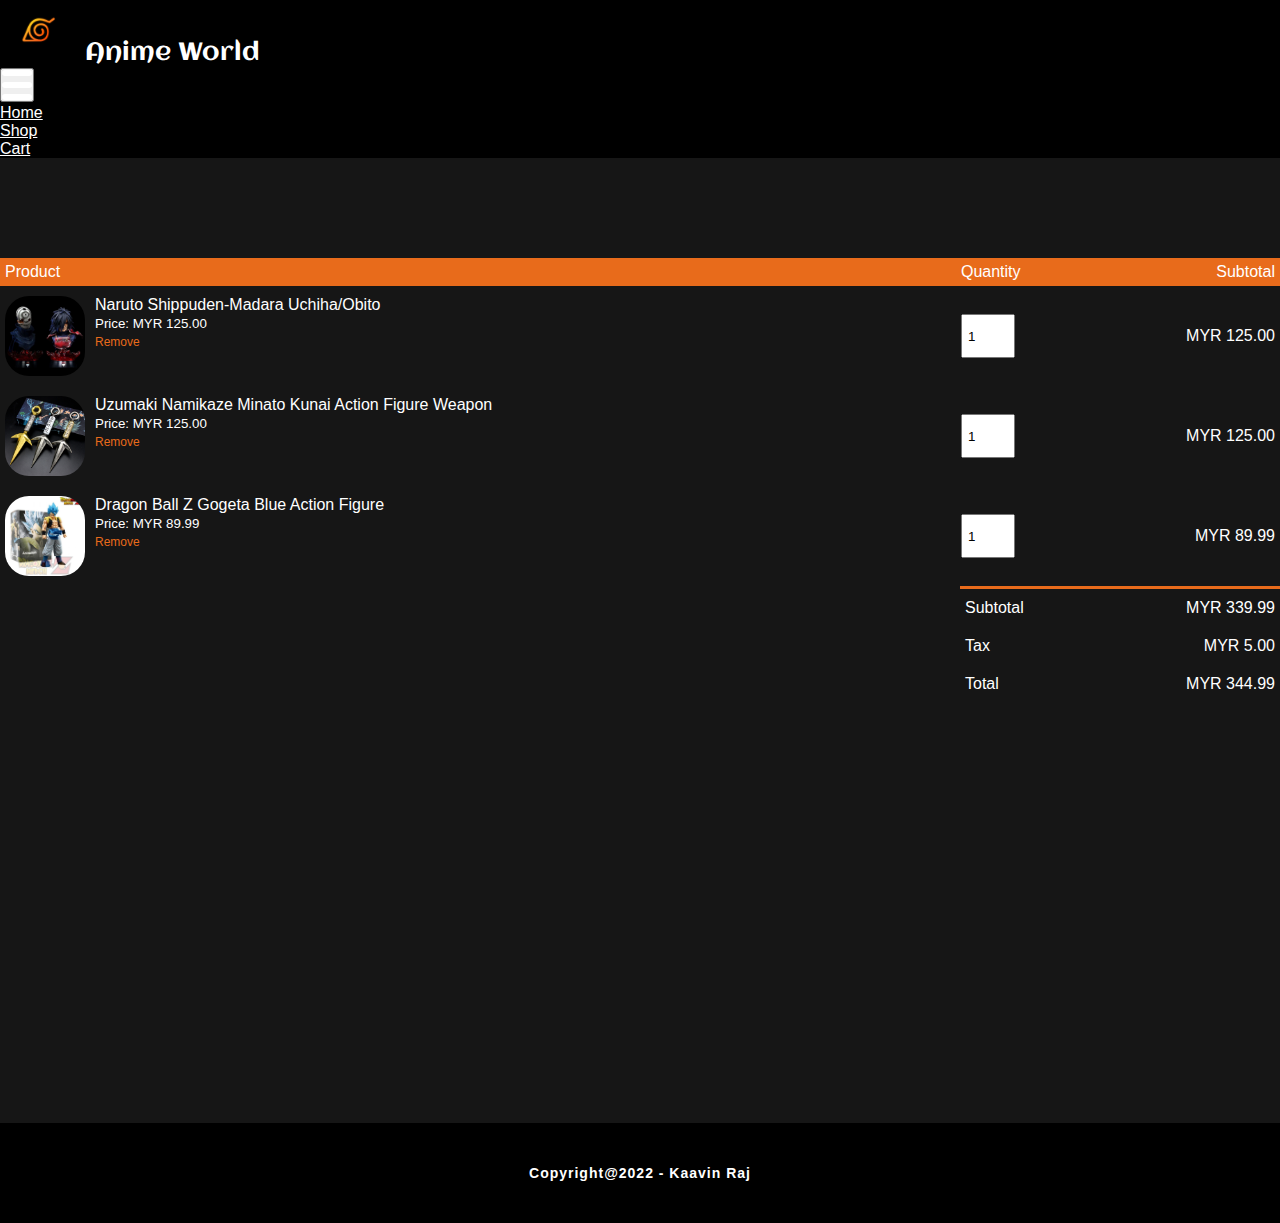
<file: pages/cart.html>
<!DOCTYPE html>
<html lang="en">

<head>
    <meta charset="UTF-8">
    <meta http-equiv="X-UA-Compatible" content="IE=edge">
    <meta name="viewport" content="width=device-width, initial-scale=1.0">
    <title>Anime World</title>
    <link href="https://fonts.googleapis.com/css2?family=Aclonica&display=swap" rel="stylesheet">
    <!-- Bootstrap CSS -->
    <link href="https://cdn.jsdelivr.net/npm/bootstrap@5.1.3/dist/css/bootstrap.min.css" rel="stylesheet"
        integrity="sha384-1BmE4kWBq78iYhFldvKuhfTAU6auU8tT94WrHftjDbrCEXSU1oBoqyl2QvZ6jIW3" crossorigin="anonymous">
    <link rel="stylesheet" type="text/css" href="../assets/css/index.css">
    <link rel="stylesheet" type="text/css" href="../assets/css/shop.css">
    <link rel="stylesheet" type="text/css" href="../assets/css/cart.css">
</head>

<body>
    <nav class="navbar navbar-expand-lg">
        <div class="container">
            <div class="logo">
                <img src="../assets/images/logo.png" alt="Logo">
                <a href="../index.html">Anime World</a>
            </div>
            <button class="navbar-toggler" type="button" data-bs-toggle="collapse" data-bs-target="#navbarNav"
                aria-controls="navbarNav" aria-expanded="false" aria-label="Toggle navigation">
                <div class="hamburger">
                    <div></div>
                    <div></div>
                    <div></div>
                </div>
            </button>
            <div class="collapse navbar-collapse" id="navbarNav">
                <ul class="navbar-nav">
                    <li class="nav-item">
                        <a class="nav-link" href="../index.html">Home</a>
                    </li>
                    <li class="nav-item">
                        <a class="nav-link" href="./shop.html">Shop</a>
                    </li>
                    <li class="nav-item">
                        <a class="nav-link" href="./cart.html">Cart</a>
                    </li>
                </ul>
            </div>
        </div>
    </nav>

    <div class="small container">

        <table>
            <tr>
                <th>Product</th>
                <th>Quantity</th>
                <th>Subtotal</th>
            </tr>
            <tr>
                <td>
                    <div class="cart-info">
                        <img src="../assets/images/Naruto images/naruto 1.jpg">
                        <div>
                            <p>Naruto Shippuden-Madara Uchiha/Obito</p>
                            <small>Price: MYR 125.00</small>
                            <br>
                            <a href="">Remove</a>
                        </div>
                    </div>
                </td>
                <td><input type="number" value="1"></td>
                <td>MYR 125.00</td>
            </tr>
            <tr>
                <td>
                    <div class="cart-info">
                        <img src="../assets/images/Naruto images/knife 2.jpg">
                        <div>
                            <p>Uzumaki Namikaze Minato Kunai Action Figure Weapon</p>
                            <small>Price: MYR 125.00</small>
                            <br>
                            <a href="">Remove</a>
                        </div>
                    </div>
                </td>
                <td><input type="number" value="1"></td>
                <td>MYR 125.00</td>
            </tr>
            <tr>
                <td>
                    <div class="cart-info">
                        <img src="../assets/images/Naruto images/Gogeta.jpg">
                        <div>
                            <p>Dragon Ball Z Gogeta Blue Action Figure</p>
                            <small>Price: MYR 89.99</small>
                            <br>
                            <a href="">Remove</a>
                        </div>
                    </div>
                </td>
                <td><input type="number" value="1"></td>
                <td>MYR 89.99</td>
            </tr>
        </table>

        <div class="total-price">
            <table>
                <tr>
                    <td>Subtotal</td>
                    <td>MYR 339.99</td>
                </tr>
                <tr>
                    <td>Tax</td>
                    <td>MYR 5.00</td>
                </tr>
                <tr>
                    <td>Total</td>
                    <td>MYR 344.99</td>
                </tr>
            </table>

        </div>
    </div>
    <footer>
        <div>
            <h5>Copyright@2022 - Kaavin Raj</h5>
        </div>
    </footer>
</body>
<!-- Option 1: Bootstrap Bundle with Popper -->
<script src="https://cdn.jsdelivr.net/npm/bootstrap@5.1.3/dist/js/bootstrap.bundle.min.js"
    integrity="sha384-ka7Sk0Gln4gmtz2MlQnikT1wXgYsOg+OMhuP+IlRH9sENBO0LRn5q+8nbTov4+1p"
    crossorigin="anonymous"></script>

</html>
</file>
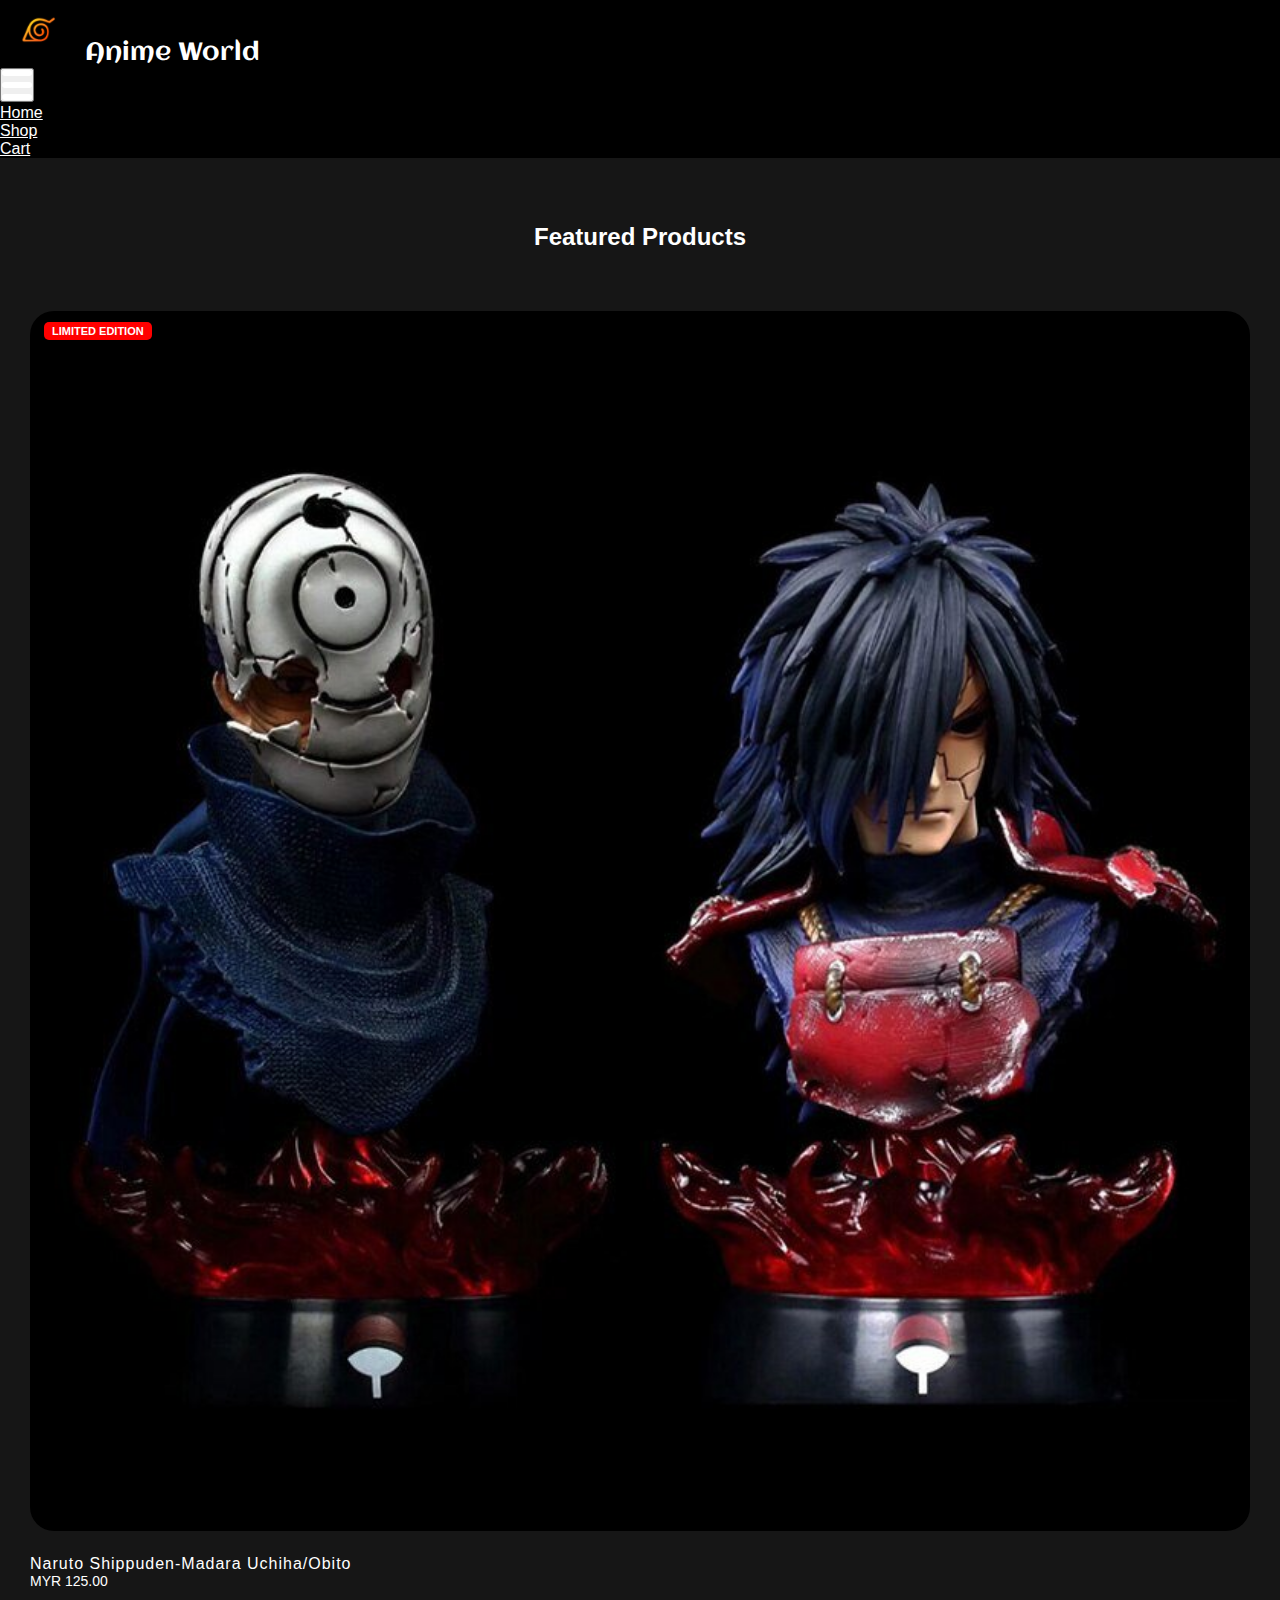
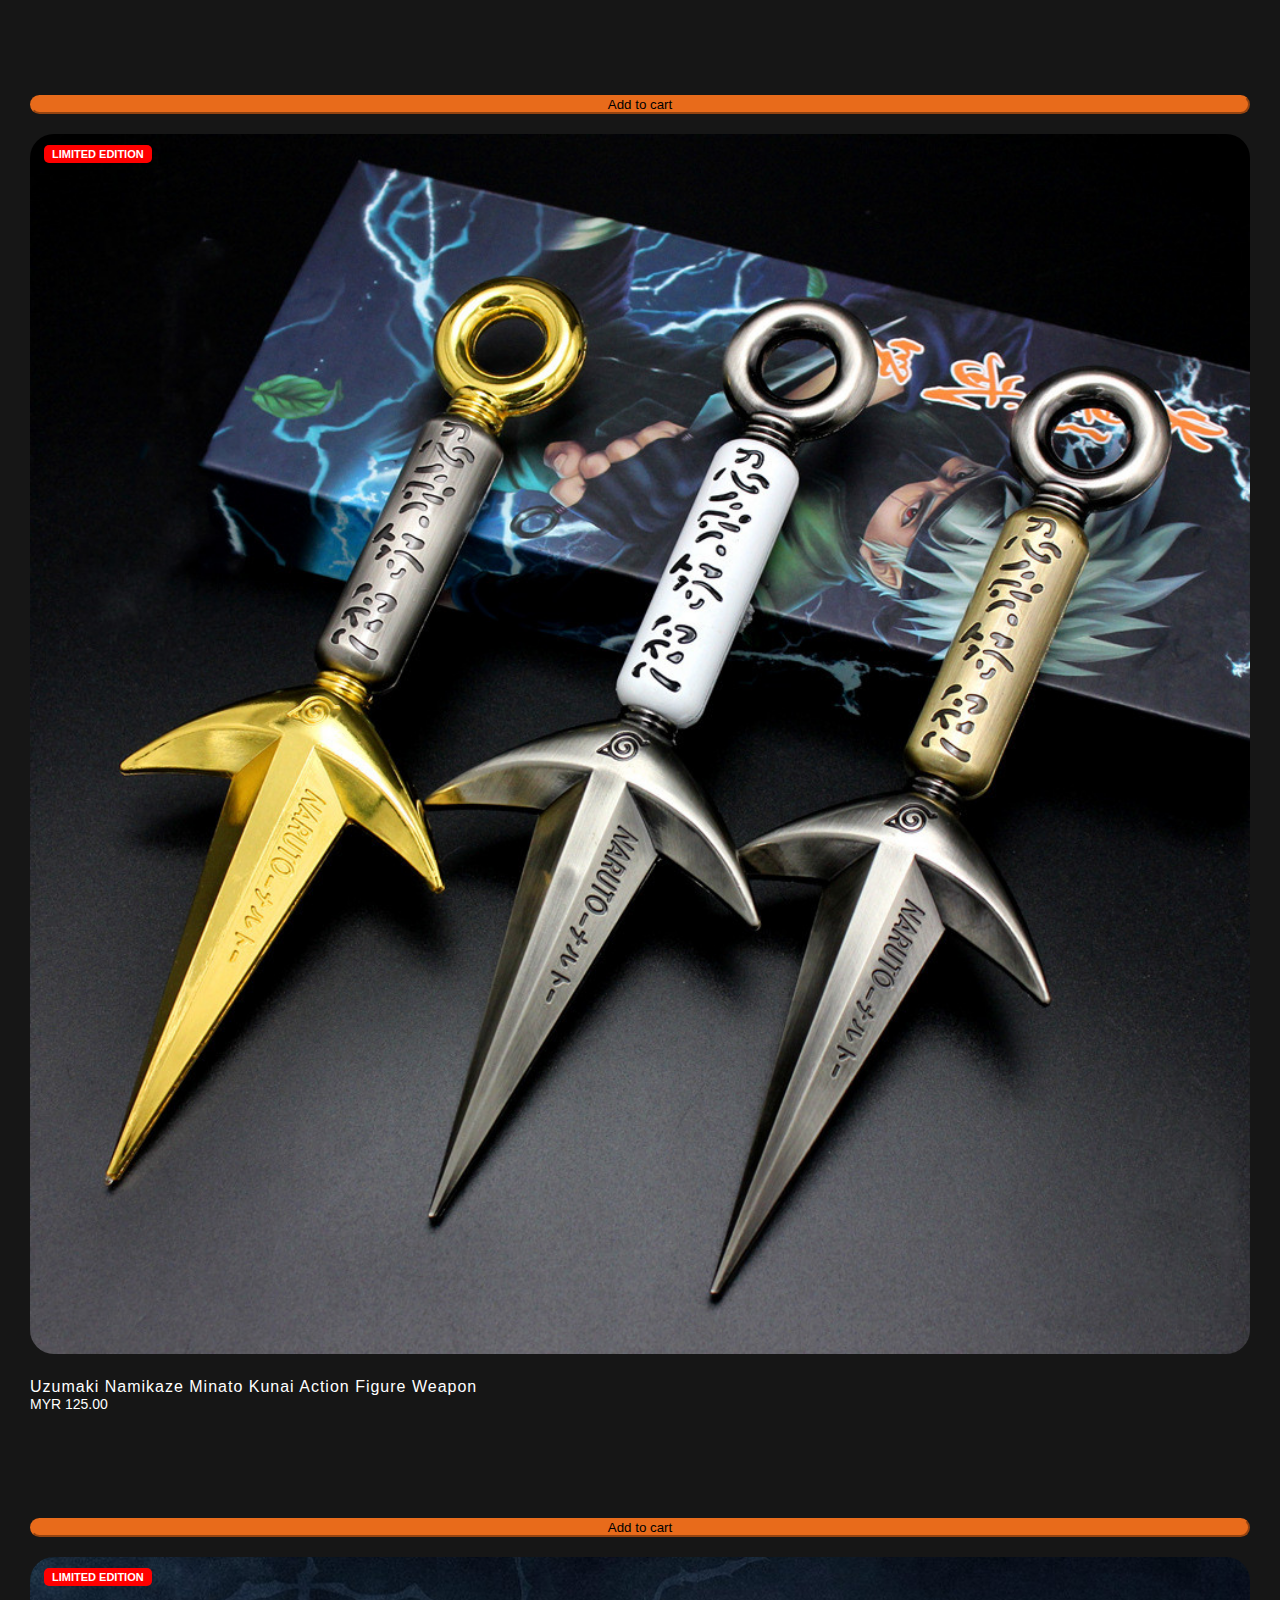
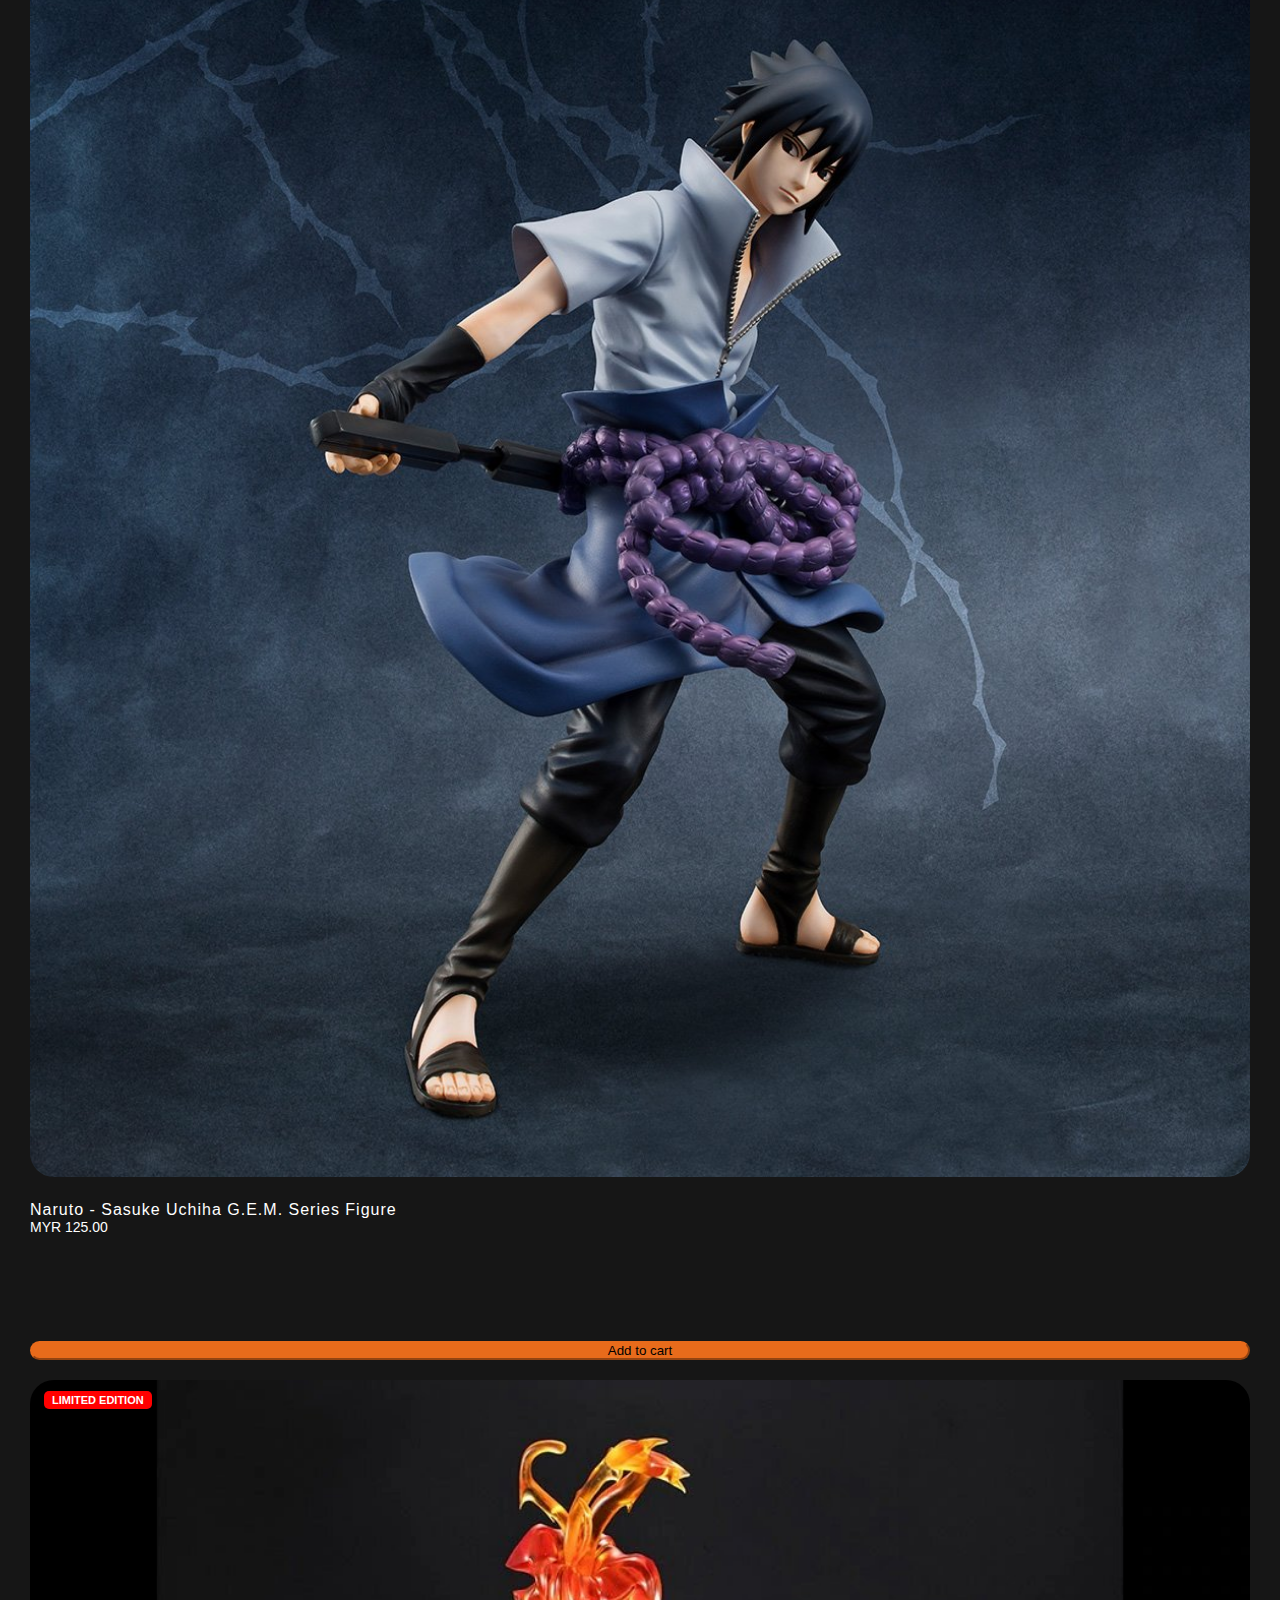
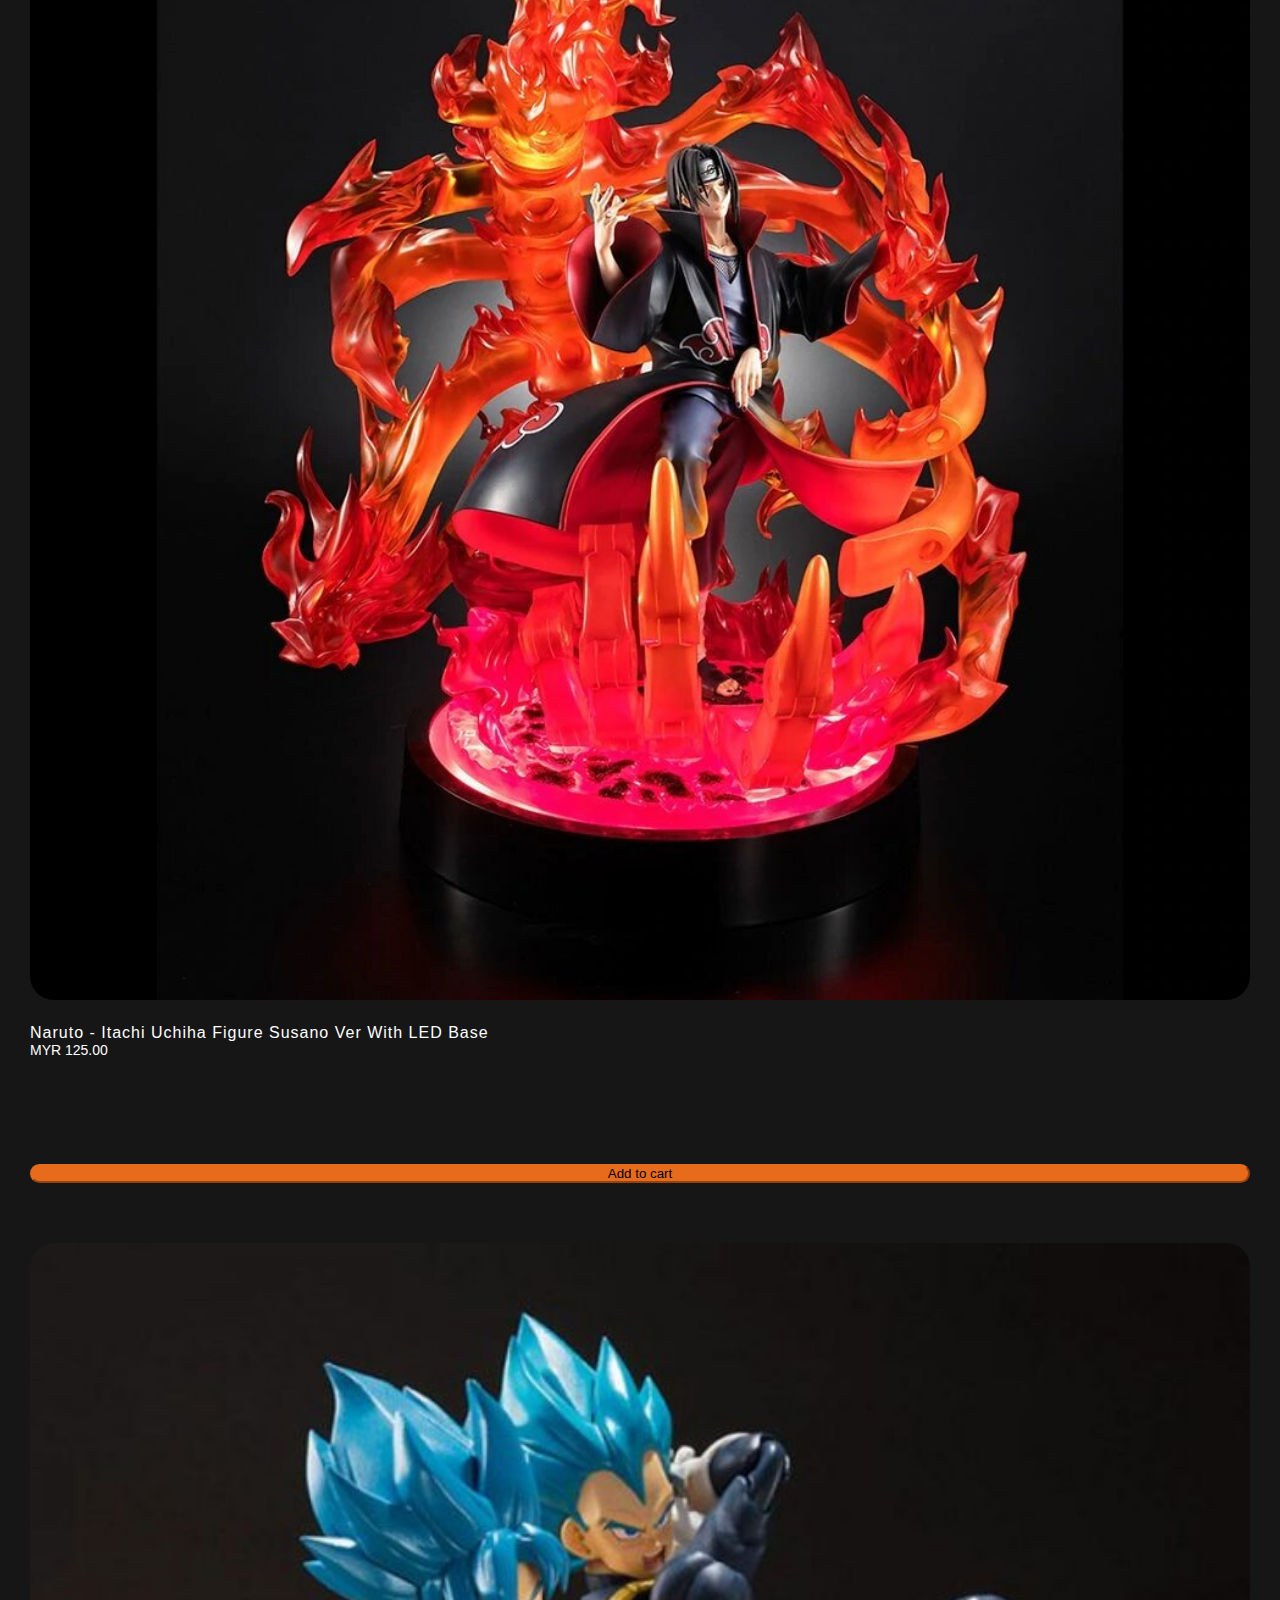
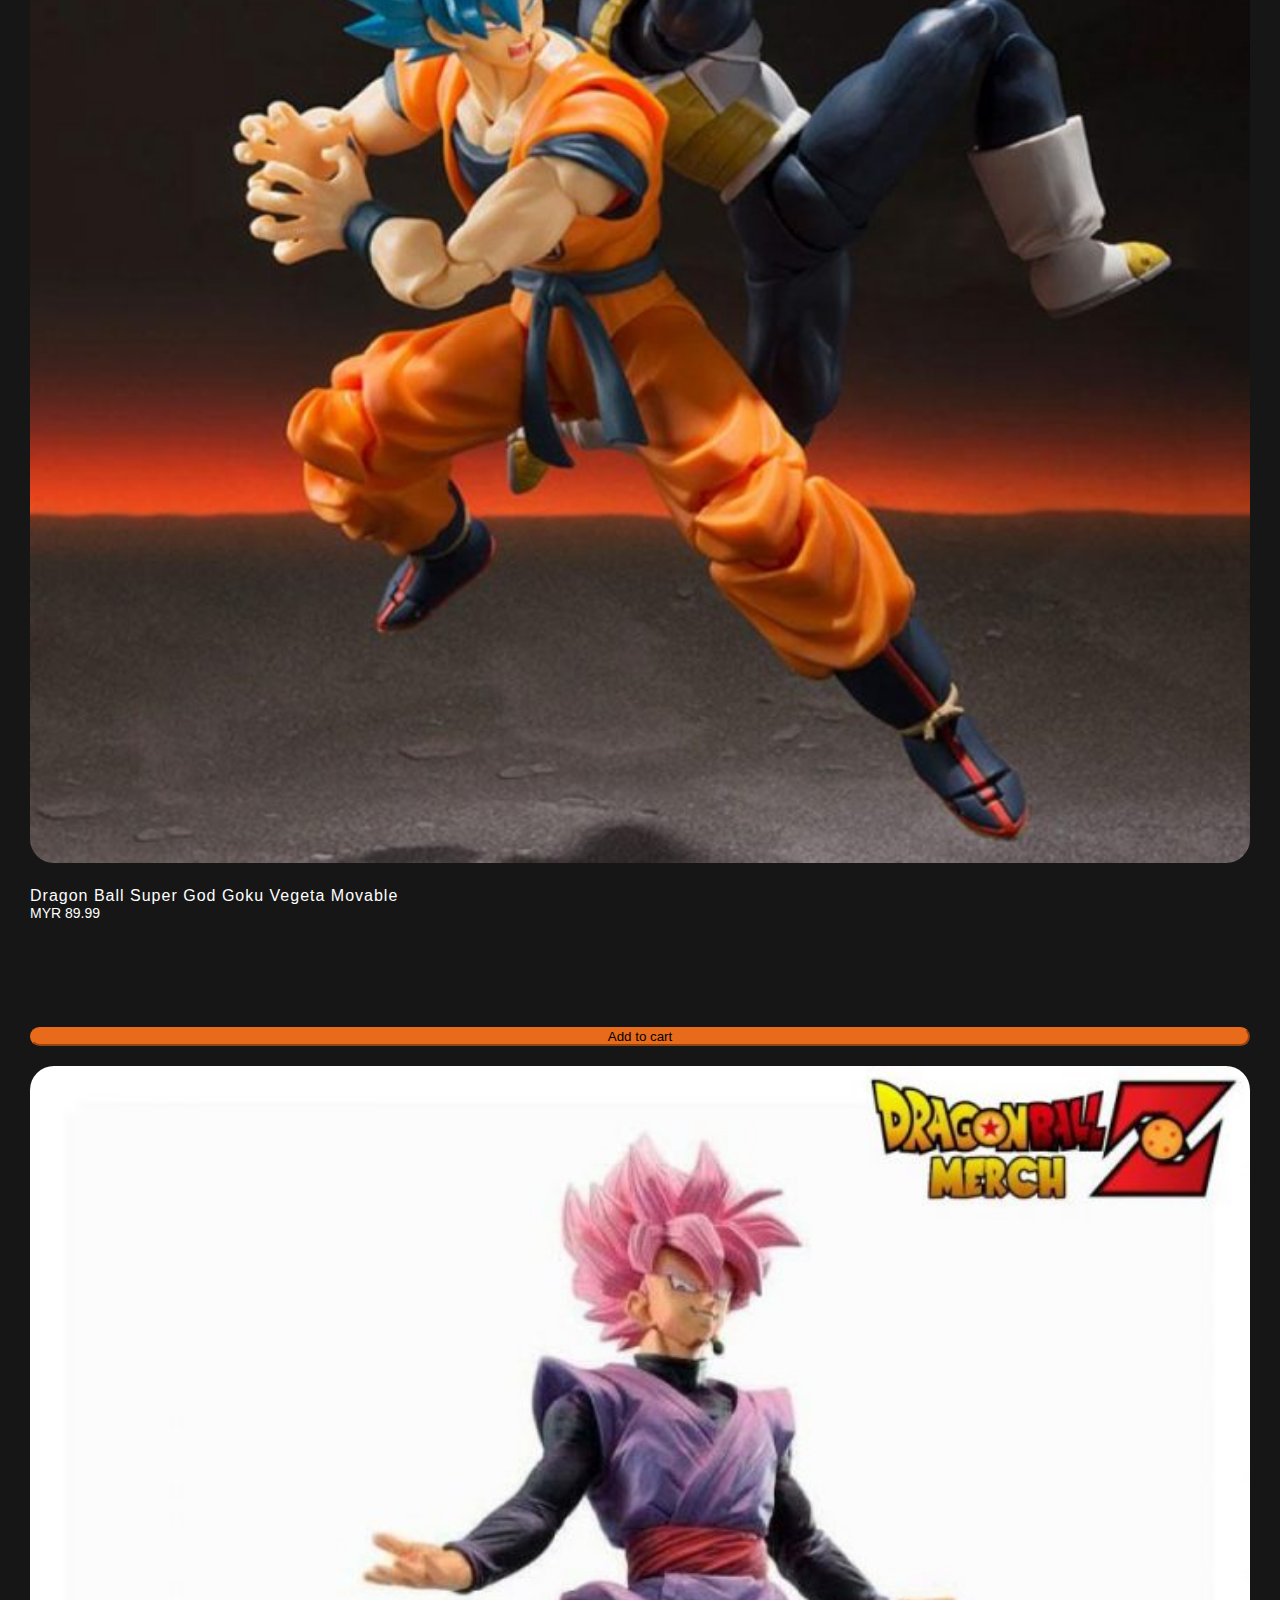
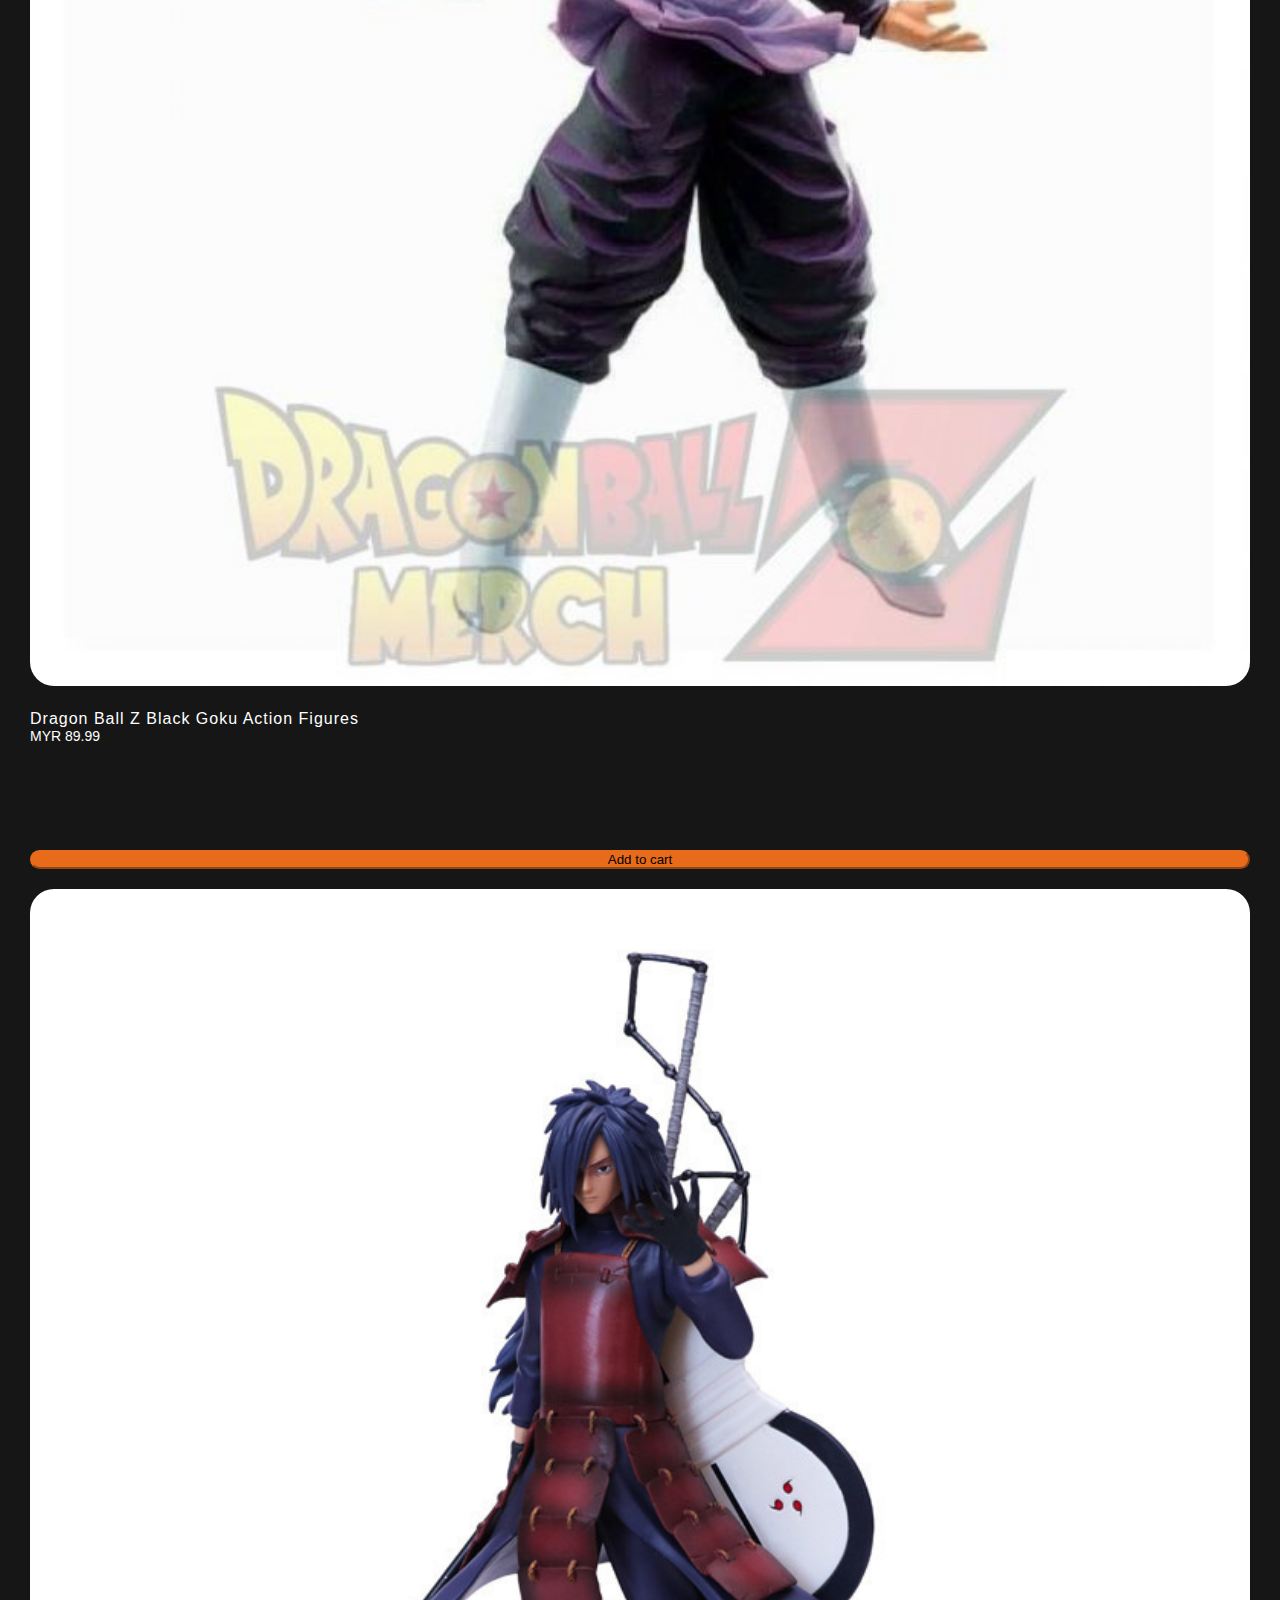
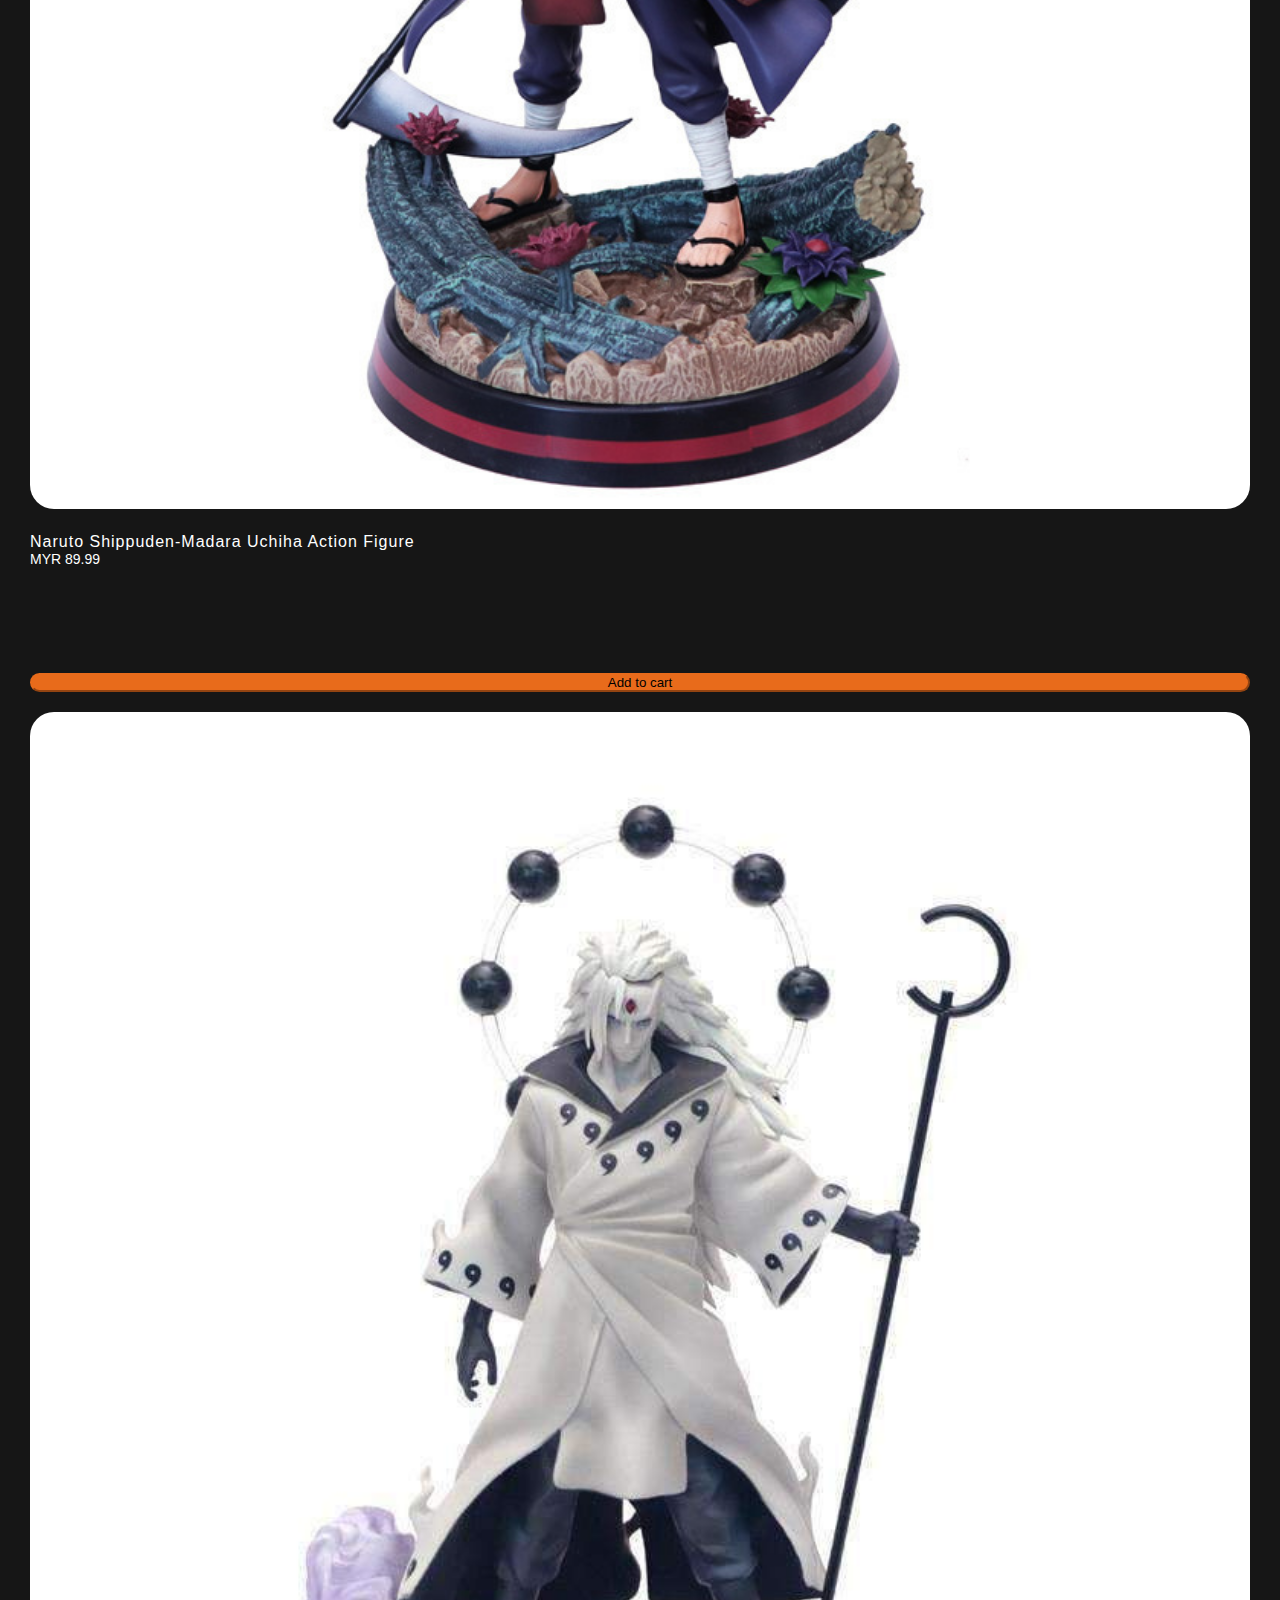
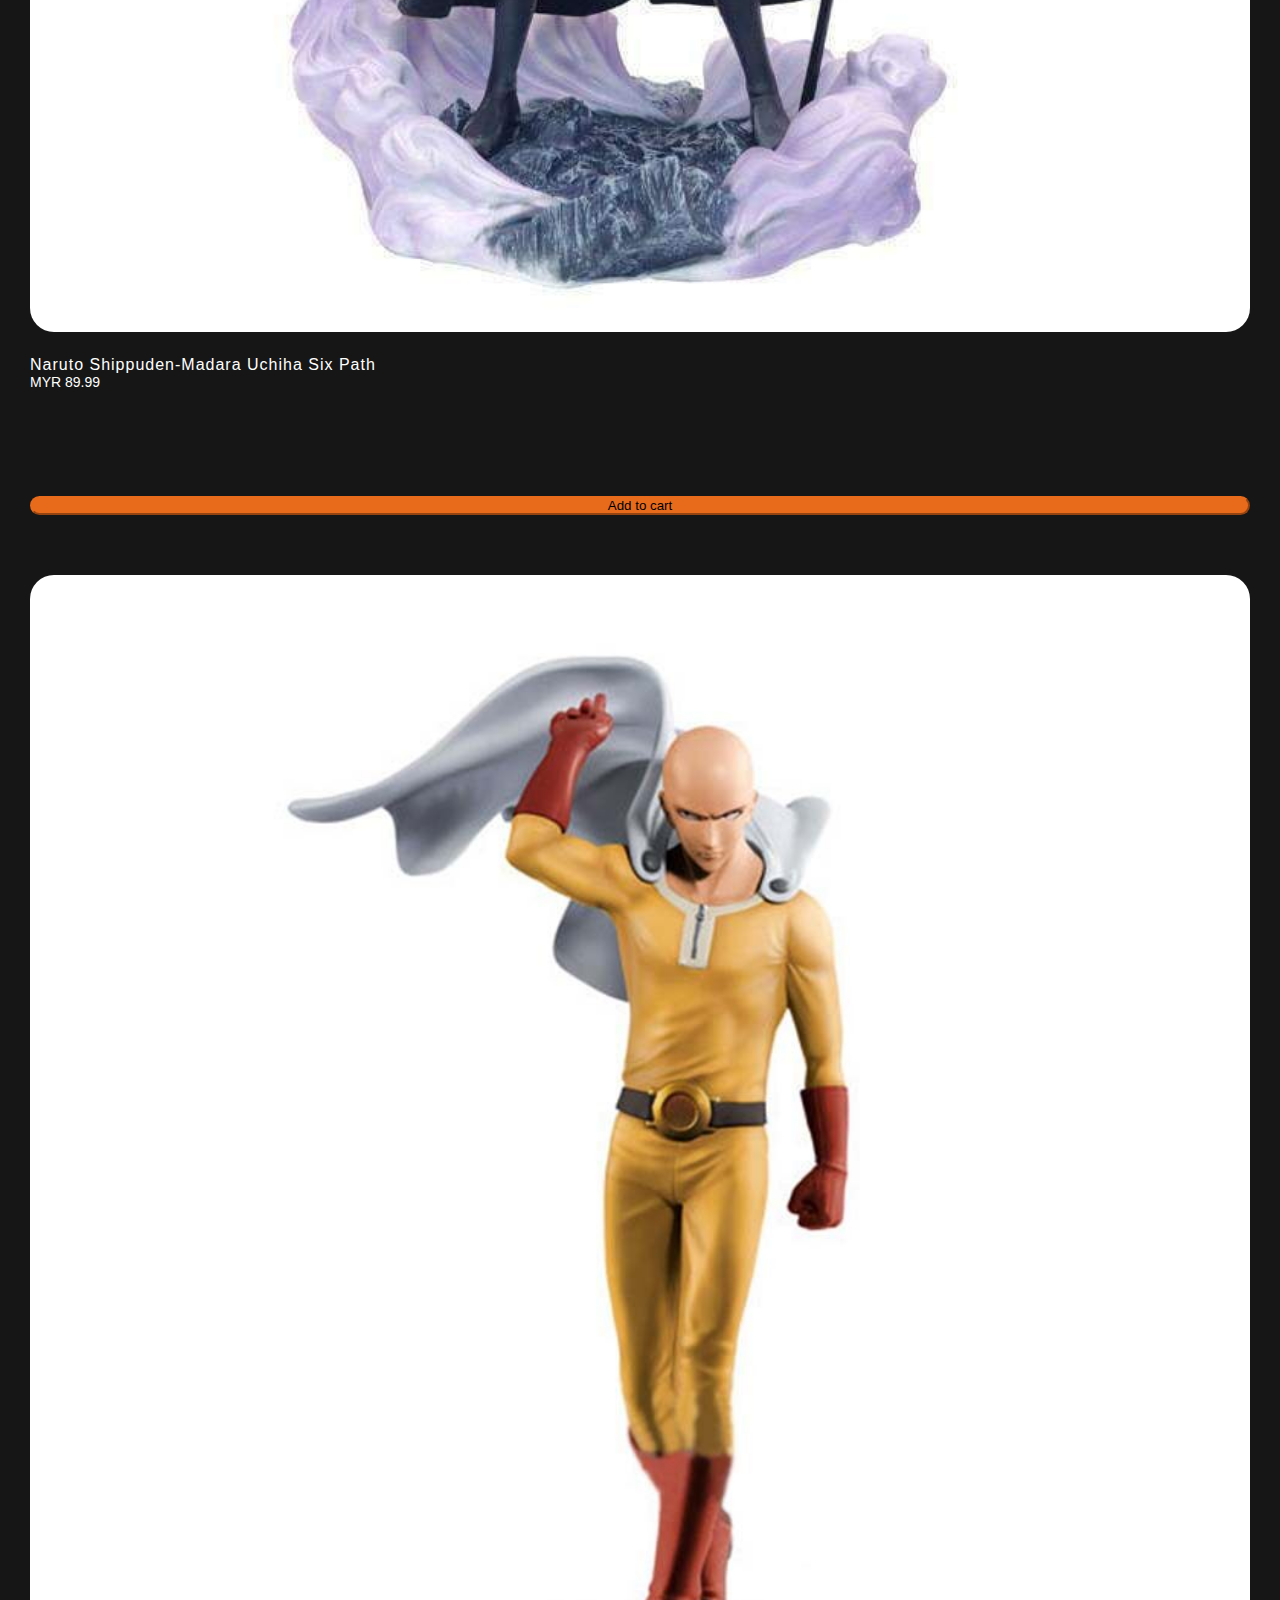
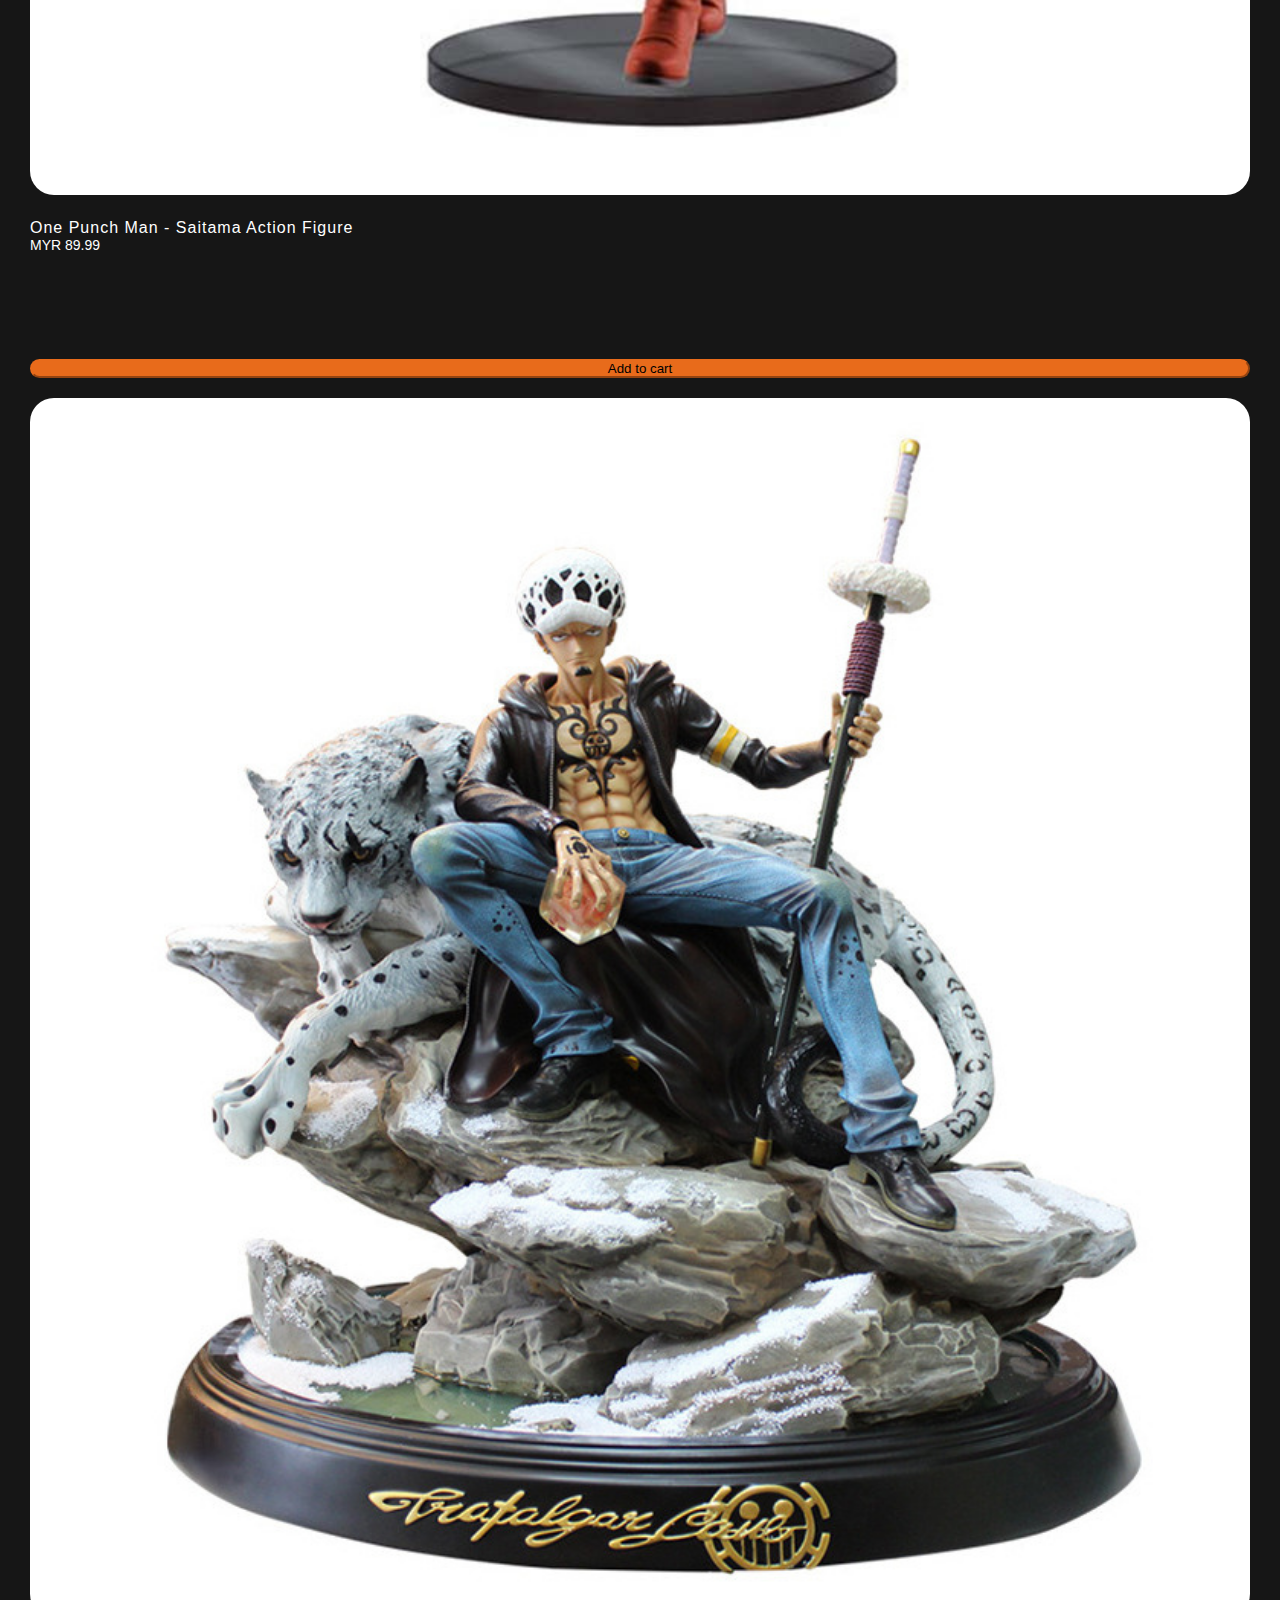
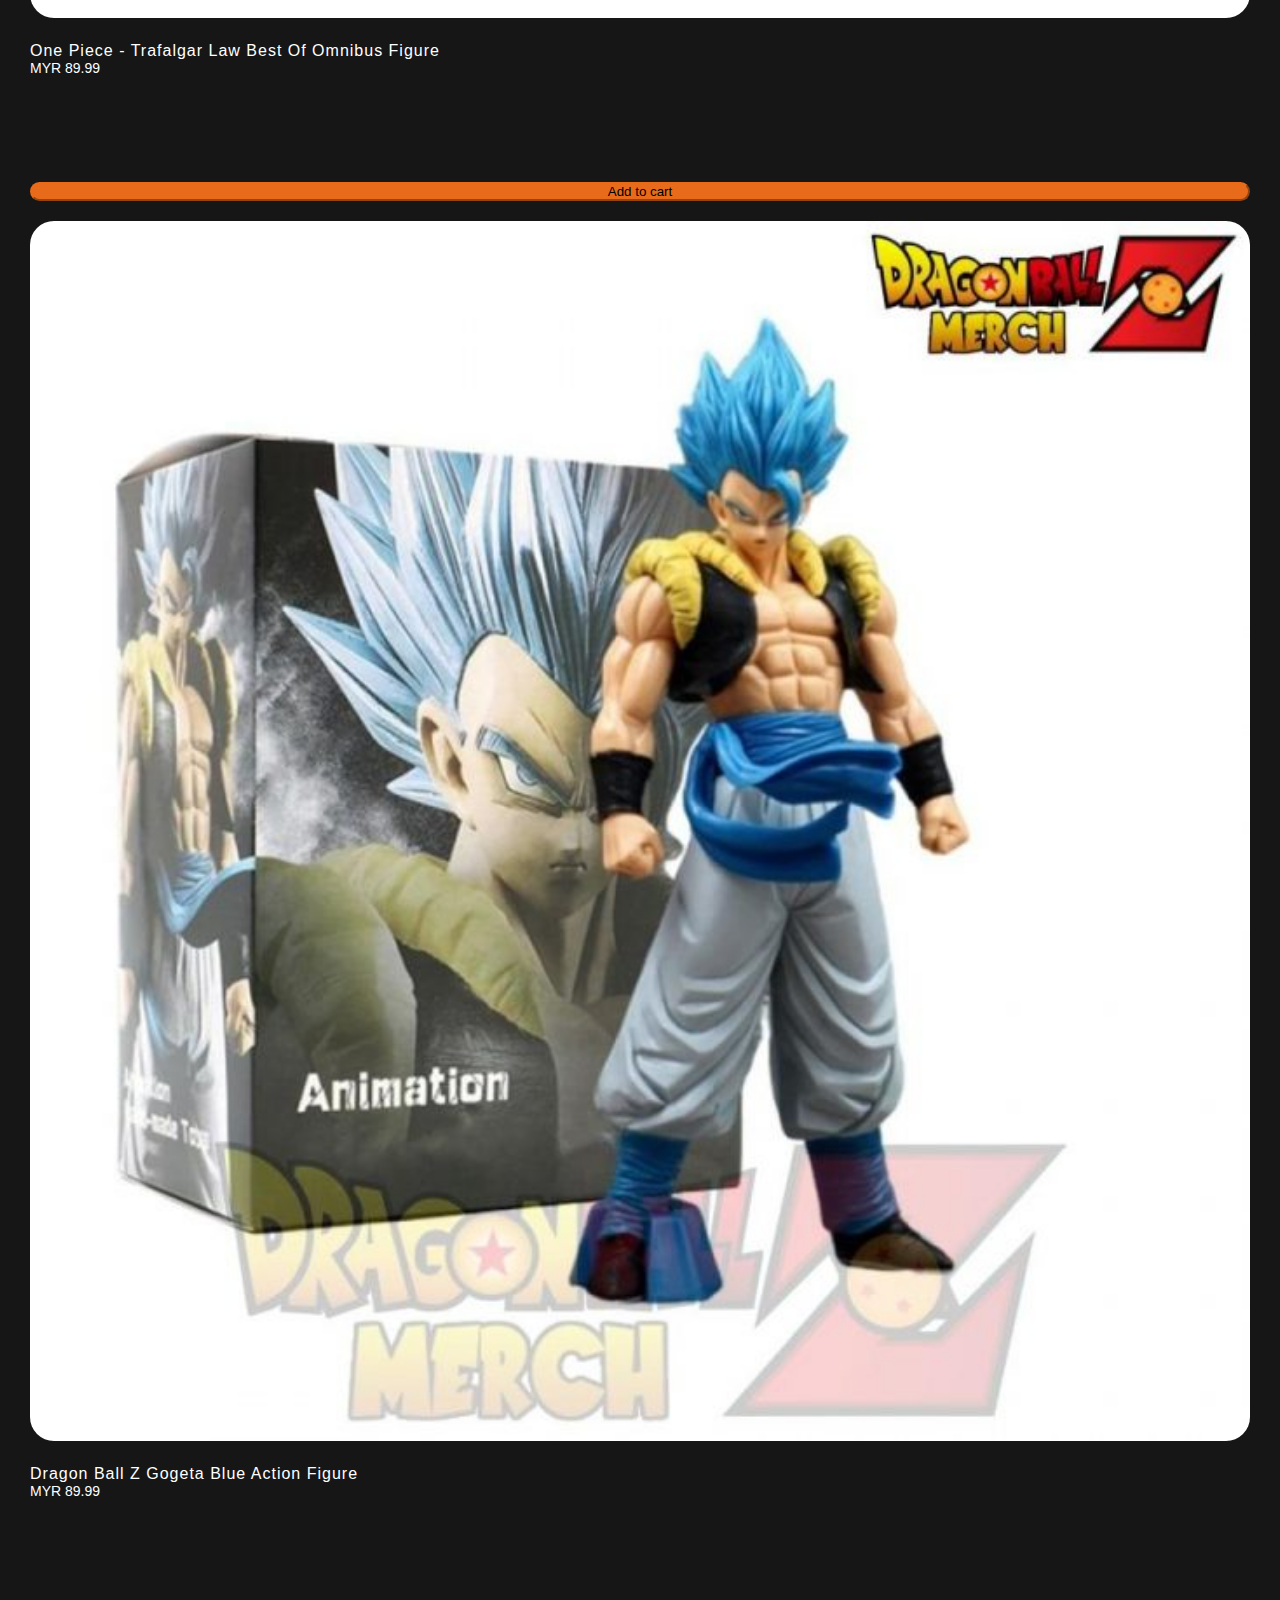
<file: pages/shop.html>
<!DOCTYPE html>
<html lang="en">

<head>
    <meta charset="UTF-8">
    <meta http-equiv="X-UA-Compatible" content="IE=edge">
    <meta name="viewport" content="width=device-width, initial-scale=1.0">
    <title>Anime World</title>
    <link href="https://fonts.googleapis.com/css2?family=Aclonica&display=swap" rel="stylesheet">
    <!-- Bootstrap CSS -->
    <link href="https://cdn.jsdelivr.net/npm/bootstrap@5.1.3/dist/css/bootstrap.min.css" rel="stylesheet"
        integrity="sha384-1BmE4kWBq78iYhFldvKuhfTAU6auU8tT94WrHftjDbrCEXSU1oBoqyl2QvZ6jIW3" crossorigin="anonymous">
    <link rel="stylesheet" type="text/css" href="../assets/css/index.css">
    <link rel="stylesheet" type="text/css" href="../assets/css/shop.css">
</head>

<body>
    <nav class="navbar navbar-expand-lg">
        <div class="container">
            <div class="logo">
                <img src="../assets/images/logo.png" alt="Logo">
                <a href="../index.html">Anime World</a>
            </div>
            <button class="navbar-toggler" type="button" data-bs-toggle="collapse" data-bs-target="#navbarNav"
                aria-controls="navbarNav" aria-expanded="false" aria-label="Toggle navigation">
                <div class="hamburger">
                    <div></div>
                    <div></div>
                    <div></div>
                </div>
            </button>
            <div class="collapse navbar-collapse" id="navbarNav">
                <ul class="navbar-nav">
                    <li class="nav-item">
                        <a class="nav-link" href="../index.html">Home</a>
                    </li>
                    <li class="nav-item">
                        <a class="nav-link" href="./shop.html">Shop</a>
                    </li>
                    <li class="nav-item">
                        <a class="nav-link" href="./cart.html">Cart</a>
                    </li>
                </ul>
            </div>
        </div>
    </nav>
    <div class="body">
        <section>
            <div class="container">
                <h2 class="page-title">Featured Products</h2>
                <div class="row block-items-row">
                    <div class="col-sm-12 col-md-6 col-lg-3 block-item">
                        <div class="block-item-image">
                            <div class="block-tag">LIMITED EDITION</div>
                            <img src="../assets/images/Naruto images/naruto 1.jpg">
                        </div>
                        <div class="block-item-info">
                            <h5>Naruto Shippuden-Madara Uchiha/Obito</h5>
                            <p>MYR 125.00</p>
                        </div>
                        <button type="button" class="btn btn-primary">Add to cart</button>
                    </div>
                    <div class="col-sm-12 col-md-6 col-lg-3 block-item">
                        <div class="block-item-image">
                            <div class="block-tag">LIMITED EDITION</div>
                            <img src="../assets/images/Naruto images/knife 2.jpg">
                        </div>
                        <div class="block-item-info">
                            <h5>Uzumaki Namikaze Minato Kunai Action Figure Weapon</h5>
                            <p>MYR 125.00</p>
                        </div>
                        <button type="button" class="btn btn-primary">Add to cart</button>
                    </div>
                    <div class="col-sm-12 col-md-6 col-lg-3 block-item">
                        <div class="block-item-image">
                            <div class="block-tag">LIMITED EDITION</div>
                            <img src="../assets/images/Naruto images/Sasuke.jpg">
                        </div>
                        <div class="block-item-info">
                            <h5>Naruto - Sasuke Uchiha G.E.M. Series Figure</h5>
                            <p>MYR 125.00</p>
                        </div>
                        <button type="button" class="btn btn-primary">Add to cart</button>
                    </div>
                    <div class="col-sm-12 col-md-6 col-lg-3 block-item">
                        <div class="block-item-image">
                            <div class="block-tag">LIMITED EDITION</div>
                            <img src="../assets/images/Naruto images/itachi.jpg">
                        </div>
                        <div class="block-item-info">
                            <h5>Naruto - Itachi Uchiha Figure Susano Ver With LED Base</h5>
                            <p>MYR 125.00</p>
                        </div>
                        <button type="button" class="btn btn-primary">Add to cart</button>
                    </div>
                </div>
                <div class="row block-items-row">
                    <div class="col-sm-12 col-md-6 col-lg-3 block-item">
                        <div class="block-item-image">
                            <img src="../assets/images/Naruto images/gokuvegeta.jpg">
                        </div>
                        <div class="block-item-info">
                            <h5>Dragon Ball Super God Goku Vegeta Movable</h5>
                            <p>MYR 89.99</p>
                        </div>
                        <button type="button" class="btn btn-primary">Add to cart</button>
                    </div>
                    <div class="col-sm-12 col-md-6 col-lg-3 block-item">
                        <div class="block-item-image">
                            <img src="../assets/images/Naruto images/goku black.jpg">
                        </div>
                        <div class="block-item-info">
                            <h5>Dragon Ball Z Black Goku Action Figures </h5>
                            <p>MYR 89.99</p>
                        </div>
                        <button type="button" class="btn btn-primary">Add to cart</button>
                    </div>
                    <div class="col-sm-12 col-md-6 col-lg-3 block-item">
                        <div class="block-item-image">
                            <img src="../assets/images/Naruto images/naruto 3.jpg">
                        </div>
                        <div class="block-item-info">
                            <h5>Naruto Shippuden-Madara Uchiha Action Figure</h5>
                            <p>MYR 89.99</p>
                        </div>
                        <button type="button" class="btn btn-primary">Add to cart</button>
                    </div>
                    <div class="col-sm-12 col-md-6 col-lg-3 block-item">
                        <div class="block-item-image">
                            <img src="../assets/images/Naruto images/naruto 6.jpg">
                        </div>
                        <div class="block-item-info">
                            <h5>Naruto Shippuden-Madara Uchiha Six Path</h5>
                            <p>MYR 89.99</p>
                        </div>
                        <button type="button" class="btn btn-primary">Add to cart</button>
                    </div>
                </div>
                <div class="row block-items-row">
                    <div class="col-sm-12 col-md-6 col-lg-3 block-item">
                        <div class="block-item-image">
                            <img src="../assets/images/Naruto images/one punch 1.jpg">
                        </div>
                        <div class="block-item-info">
                            <h5>One Punch Man - Saitama Action Figure</h5>
                            <p>MYR 89.99</p>
                        </div>
                        <button type="button" class="btn btn-primary">Add to cart</button>
                    </div>
                    <div class="col-sm-12 col-md-6 col-lg-3 block-item">
                        <div class="block-item-image">
                            <img src="../assets/images/Naruto images/anime 1.jpg">
                        </div>
                        <div class="block-item-info">
                            <h5>One Piece - Trafalgar Law Best Of Omnibus Figure</h5>
                            <p>MYR 89.99</p>
                        </div>
                        <button type="button" class="btn btn-primary">Add to cart</button>
                    </div>
                    <div class="col-sm-12 col-md-6 col-lg-3 block-item">
                        <div class="block-item-image">
                            <img src="../assets/images/Naruto images/Gogeta.jpg">
                        </div>
                        <div class="block-item-info">
                            <h5>Dragon Ball Z Gogeta Blue Action Figure</h5>
                            <p>MYR 89.99</p>
                        </div>
                        <button type="button" class="btn btn-primary">Add to cart</button>
                    </div>
                    <div class="col-sm-12 col-md-6 col-lg-3 block-item">
                        <div class="block-item-image">
                            <img src="../assets/images/Naruto images/sakura.jpg">
                        </div>
                        <div class="block-item-info">
                            <h5>Naruto - Sakura Haruno Figure GALS DX Ver 3</h5>
                            <p>MYR 89.99</p>
                        </div>
                        <button type="button" class="btn btn-primary">Add to cart</button>
                    </div>
                </div>
            </div>
        </section>
    </div>
    <footer>
        <div>
            <h5>Copyright@2022 - Kaavin Raj</h5>
        </div>
    </footer>
</body>
<!-- Option 1: Bootstrap Bundle with Popper -->
<script src="https://cdn.jsdelivr.net/npm/bootstrap@5.1.3/dist/js/bootstrap.bundle.min.js"
    integrity="sha384-ka7Sk0Gln4gmtz2MlQnikT1wXgYsOg+OMhuP+IlRH9sENBO0LRn5q+8nbTov4+1p"
    crossorigin="anonymous"></script>

</html>
</file>
<file: assets/css/index.css>
* {
    margin: 0;
    padding: 0;
}

body {
    font-family: 'Roboto', sans-serif;
    background-color: rgb( 0, 0, 0);
    position: relative;
    overflow: auto;
}

nav {
    background: rgba(0, 0, 0, 1);
}

.navbar-expand-lg .navbar-collapse {
    justify-content: flex-end;
}

.nav-link {
    color: white;
}

.nav-link:focus,
.nav-link:hover {
    color: #e86b1b;
}

footer {
    width: 100%;
    height: 100px;
    background: black;
    display: flex;
    align-items: center;
    justify-content: center;
}

footer h5 {
    font-size: 14px;
    color: white;
    letter-spacing: 1px;
}

.logo {
    font-family: 'Aclonica', sans-serif;
    font-size: 25px;
}

.logo a {
    color: #fff;
    text-decoration: none;
}

.logo img {
    width: 78px;
    border-radius: 24px;
    height: 60px;
}

.nav_bar {
    font-family: 'Roboto', sans-serif;
    font-size: 18px;
    float: right;
    list-style: none;
    padding-top: 15px;
}

.nav_bar li {
    display: inline-block;
}

.nav_bar li a {
    padding: 15px;
}

.carousel-inner {
    width: 100%;
    height: 75vh;
}

#videoBG {
    width: 100vw;
    height: 100%;
    object-fit: cover;
    top: 0;
    left: 0;
    opacity: 0.5;
}

.carousel-caption {
    text-align: left;
    width: 100%;
    top: 25%;
    height: fit-content;
    border-radius: 24px;
    padding: 40px;
}

.carousel-caption h5 {
    font-size: 60px;
    font-weight: 700;
    text-transform: uppercase;
    letter-spacing: 5px;
}

section#section-1 {
    position: relative;
}

section#section-2 {
    background-color: black;
}

.overlay {
    width: 100%;
    height: 200px;
    position: absolute;
    bottom: 0px;
    background: -webkit-gradient(linear, left top, left bottom, color-stop(60%, rgba(0, 0, 0, 0)), color-stop(80%, rgba(0, 0, 0, 0.7)), color-stop(100%, black));
}

.block-articles {
    width: 1200px;
    max-width: 100%;
    margin: 0px auto;
    position: relative;
    min-height: 308px;
    /* margin-bottom: -150px; */
    z-index: 100;
}

.block-inner-articles {
    width: 100%;
    display: flex;
    flex-direction: row;
    justify-content: space-between;
    padding-top: 20px;
}

.block-inner-articles>a {
    width: 100%;
}

.col-article {
    width: 100%;
    height: 245px;
    justify-items: center;
    position: relative;
    flex-wrap: wrap;
    border-radius: 24px;
    padding: 10px;
}

.col-article-img {
    width: 100%;
    height: 100%;
    overflow: hidden;
    background-color: #333;
    position: relative;
    background-size: cover;
    background-position: top;
    border-bottom: 2px solid #555;
    background-repeat: no-repeat;
    display: flex;
    border-radius: 24px;
}

.image__overlay-1 {
    position: absolute;
    top: 0;
    left: 0;
    width: 100%;
    height: 100%;
    background: rgba(0, 0, 0, 0.6);
    color: white;
    font-family: 'Quicksand', sans-serif;
    display: flex;
    flex-direction: column;
    align-items: center;
    justify-content: flex-end;
    opacity: 0;
    transition: opacity 0.5s;
    padding: 35px;
}

.image__overlay-1>* {
    transform: translateY(20px);
    transition: transform 0.5s;
}

.image__overlay-1:hover {
    opacity: 1;
}

.image__overlay-1:hover>* {
    transform: translateY(0);
}

.image__title-1 {
    font-size: 21px;
    font-weight: bold;
    line-height: 26px;
}

.image__description-1 {
    font-size: 1.25em;
    margin-top: 0.25em;
}

.image__overlay-2 {
    position: absolute;
    top: 0;
    left: 0;
    width: 100%;
    height: 100%;
    background: rgba(0, 0, 0, 0.6);
    color: white;
    font-family: 'Quicksand', sans-serif;
    display: flex;
    flex-direction: column;
    align-items: center;
    justify-content: center;
    opacity: 0;
    transition: opacity 0.5s;
}

.image__overlay-2>* {
    transform: translateY(20px);
    transition: transform 0.5s;
}

.image__overlay-2:hover {
    opacity: 1;
}

.image__overlay-2:hover>* {
    transform: translateY(0);
}

.image__title-2 {
    font-size: 2em;
    font-weight: bold;
}

.image__description-2 {
    font-size: 1.25em;
    margin-top: 0.25em;
}

.image__overlay-3 {
    position: absolute;
    top: 0;
    left: 0;
    width: 100%;
    height: 100%;
    background: rgba(0, 0, 0, 0.6);
    color: white;
    font-family: 'Quicksand', sans-serif;
    display: flex;
    flex-direction: column;
    align-items: center;
    justify-content: center;
    opacity: 0;
    transition: opacity 0.5s;
}

.image__overlay-3>* {
    transform: translateY(20px);
    transition: transform 0.5s;
}

.image__overlay-3:hover {
    opacity: 1;
}

.image__overlay-3:hover>* {
    transform: translateY(0);
}

.image__title-3 {
    font-size: 2em;
    font-weight: bold;
}

.image__description-3 {
    font-size: 1.25em;
    margin-top: 0.25em;
}

#section-3 {
    width: 100%;
    height: 75vh;
    overflow: hidden;
    background-color: black;
    position: relative;
    background-image: url(../images/background/wallpaper-4.jpg);
    background-size: 100% 139%;
    background-position: center;
    background-repeat: no-repeat;
}

#section-3 .container {
    position: relative;
    z-index: 9999;
    height: 100%;
    display: flex;
    align-items: center;
}

#section-3 h1 {
    font-size: 55px;
    font-weight: 700;
    color: #fff;
    letter-spacing: 1px;
}

#section-4 {
    width: 100%;
    height: 75vh;
    overflow: hidden;
    background-color: black;
    position: relative;
    background-image: url('../images/background/wallpaper\ 3.jpg');
    background-size: cover;
    background-position: top;
    background-repeat: no-repeat;
}

#section-4 .container {
    position: relative;
    z-index: 9999;
    height: 100%;
    text-align: center;
    padding-top: 100px;
}

.block-featured-product {
    text-align: center;
}

.block-featured-product img {
    width: 90%;
    border-radius: 24px;
}

#section-4 h3 {
    font-size: 55px;
    font-weight: 700;
    color: #fff;
    letter-spacing: 1px;
    margin-bottom: 60px;
}

#section-5 {
    width: 100%;
    height: 75vh;
    overflow: hidden;
    background-color: black;
    position: relative;
    background-image: url('../images/background/wallpaper\ 6.jpg');
    background-size: cover;
    background-position: center;
    background-repeat: no-repeat;
}

.hamburger {
    width: 30px;
    height: 30px;
}

.hamburger div {
    width: 100%;
    height: 6px;
    border-radius: 24px;
    background-color: white;
    margin-bottom: 6px;
}

.inner-overlay {
    position: absolute;
    width: 100%;
    height: 100%;
    background-color: rgba(0, 0, 0, 0.5);
}

.block-image-list {
    display: flex;
}

.block-animated-images {
    display: flex;
    justify-content: center;
    align-items: center;
}

.block-animated-images img {
    object-fit: cover;
    border-radius: 24px;
    box-shadow: 5px 10px 18px #e86b1b;
    transition: transform .2s;
    cursor: pointer;
}

.block-animated-images img:hover {
    transform: scale(1.1);
}

#section-5 .container {
    position: relative;
    z-index: 9999;
    height: 100%;
    display: flex;
    align-items: center;
    justify-content: center;
}

#animate-5 {
    position: relative;
    z-index: 999;
}

#animate-5 img {
    width: 280px;
    height: 350px;
}

#animate-4,
#animate-6 {
    position: relative;
    z-index: 998;
}

#animate-4 img,
#animate-6 img {
    width: 220px;
    height: 290px;
}

#animate-4 img,
#animate-3 img,
#animate-2 img {
    margin-right: -15px;
}

#animate-6 img,
#animate-7 img,
#animate-8 img {
    margin-left: -15px;
}

#animate-3,
#animate-7 {
    position: relative;
    z-index: 997;
}

#animate-3 img,
#animate-7 img {
    width: 170px;
    height: 240px;
}

#animate-2,
#animate-8 {
    position: relative;
    z-index: 996;
}

#animate-2 img,
#animate-8 img {
    width: 140px;
    height: 180px;
}

@media (max-width: 768px) {
    .navbar-nav .nav-link {
        padding-right: 0;
        padding-left: 0;
        text-align: center;
    }

    #section-3 {
        height: 90vh;
        background-size: 240% 110%;
        text-align: left;
    }

    #section-4 {
        height: 100%;
        padding-bottom: 85px;
    }

    .block-featured-product {
        margin-bottom: 25px;
    }

    #section-4 .row > div:nth-child(2) {
        display: none;
    }

    #section-5 {
        height: 100%;
    }

    #section-5 .container {
        padding: 60px 0px;
    }

    .block-image-list {
        display: block;
    }

    .block-animated-images img {
        width: 85% !important;
        margin: 0 0 35px !important;
    }

    /* ----------------------> */
    .carousel-caption {
        left: 0;
    }

    .carousel-inner {
        height: fit-content;
    }
}


@media (max-width: 568px) {
    .navbar-nav .nav-link {
        padding-right: 0;
        padding-left: 0;
        text-align: center;
    }

    .block-inner-articles {
        display: block;
    }

    .carousel-inner {
        height: 100%;
    }

    .block-inner-articles {
        padding-top: 40px;
        padding-bottom: 40px;
    }

    .col-article {
        margin-bottom: 20px;
    }

    #section-3 {
        height: 45vh;
        background-size: 240% 110%;
        text-align: center;
    }

    #section-4 {
        height: 100%;
        padding-bottom: 85px;
    }

    .block-featured-product {
        margin-bottom: 25px;
    }

    #section-5 {
        height: 100%;
    }

    #section-5 .container {
        padding: 60px 0px;
    }

    .block-image-list {
        display: block;
    }

    .block-animated-images img {
        width: 85% !important;
        margin: 0 0 35px !important;
    }
}




/**
ANIMATIONS
======================================*/

.animatable {
    /* initially hide animatable objects */
    visibility: hidden;
    /* initially pause animatable objects their animations */
    -webkit-animation-play-state: paused;
    -moz-animation-play-state: paused;
    -ms-animation-play-state: paused;
    -o-animation-play-state: paused;
    animation-play-state: paused;
}

.animated {
    visibility: visible;
    -webkit-animation-fill-mode: both;
    -moz-animation-fill-mode: both;
    -ms-animation-fill-mode: both;
    -o-animation-fill-mode: both;
    animation-fill-mode: both;
    -webkit-animation-duration: 1s;
    -moz-animation-duration: 1s;
    -ms-animation-duration: 1s;
    -o-animation-duration: 1s;
    animation-duration: 1s;
    -webkit-animation-play-state: running;
    -moz-animation-play-state: running;
    -ms-animation-play-state: running;
    -o-animation-play-state: running;
    animation-play-state: running;
}

@-webkit-keyframes fadeInDown {
    0% {
        opacity: 0;
        -webkit-transform: translateY(-20px);
    }

    100% {
        opacity: 1;
        -webkit-transform: translateY(0);
    }
}

@-moz-keyframes fadeInDown {
    0% {
        opacity: 0;
        -moz-transform: translateY(-20px);
    }

    100% {
        opacity: 1;
        -moz-transform: translateY(0);
    }
}

@-o-keyframes fadeInDown {
    0% {
        opacity: 0;
        -o-transform: translateY(-20px);
    }

    100% {
        opacity: 1;
        -o-transform: translateY(0);
    }
}

@keyframes fadeInDown {
    0% {
        opacity: 0;
        transform: translateY(-20px);
    }

    100% {
        opacity: 1;
        transform: translateY(0);
    }
}

@-webkit-keyframes fadeIn {
    0% {
        opacity: 0;
    }

    20% {
        opacity: 0;
    }

    100% {
        opacity: 1;
    }
}

@-moz-keyframes fadeIn {
    0% {
        opacity: 0;
    }

    20% {
        opacity: 0;
    }

    100% {
        opacity: 1;
    }
}

@-o-keyframes fadeIn {
    0% {
        opacity: 0;
    }

    20% {
        opacity: 0;
    }

    100% {
        opacity: 1;
    }
}

@keyframes fadeIn {
    0% {
        opacity: 0;
    }

    60% {
        opacity: 0;
    }

    20% {
        opacity: 0;
    }

    100% {
        opacity: 1;
    }
}

@-webkit-keyframes bounceInLeft {
    0% {
        opacity: 0;
        -webkit-transform: translateX(-2000px);
    }

    60% {
        -webkit-transform: translateX(20px);
    }

    80% {
        -webkit-transform: translateX(-5px);
    }

    100% {
        opacity: 1;
        -webkit-transform: translateX(0);
    }
}

@-moz-keyframes bounceInLeft {
    0% {
        opacity: 0;
        -moz-transform: translateX(-2000px);
    }

    60% {
        -moz-transform: translateX(20px);
    }

    80% {
        -moz-transform: translateX(-5px);
    }

    100% {
        opacity: 1;
        -moz-transform: translateX(0);
    }
}

@-o-keyframes bounceInLeft {
    0% {
        opacity: 0;
        -o-transform: translateX(-2000px);
    }

    60% {
        opacity: 1;
        -o-transform: translateX(20px);
    }

    80% {
        -o-transform: translateX(-5px);
    }

    100% {
        opacity: 1;
        -o-transform: translateX(0);
    }
}

@keyframes bounceInLeft {
    0% {
        opacity: 0;
        transform: translateX(-2000px);
    }

    60% {
        transform: translateX(20px);
    }

    80% {
        transform: translateX(-5px);
    }

    100% {
        opacity: 1;
        transform: translateX(0);
    }
}

@-webkit-keyframes bounceInRight {
    0% {
        opacity: 0;
        -webkit-transform: translateX(2000px);
    }

    60% {
        -webkit-transform: translateX(-20px);
    }

    80% {
        -webkit-transform: translateX(5px);
    }

    100% {
        opacity: 1;
        -webkit-transform: translateX(0);
    }
}

@-moz-keyframes bounceInRight {
    0% {
        opacity: 0;
        -moz-transform: translateX(2000px);
    }

    60% {
        -moz-transform: translateX(-20px);
    }

    80% {
        -moz-transform: translateX(5px);
    }

    100% {
        opacity: 1;
        -moz-transform: translateX(0);
    }
}

@-o-keyframes bounceInRight {
    0% {
        opacity: 0;
        -o-transform: translateX(2000px);
    }

    60% {
        -o-transform: translateX(-20px);
    }

    80% {
        -o-transform: translateX(5px);
    }

    100% {
        opacity: 1;
        -o-transform: translateX(0);
    }
}

@keyframes bounceInRight {
    0% {
        opacity: 0;
        transform: translateX(2000px);
    }

    60% {
        transform: translateX(-20px);
    }

    80% {
        transform: translateX(5px);
    }

    100% {
        opacity: 1;
        transform: translateX(0);
    }
}

@-webkit-keyframes fadeInUp {
    0% {
        opacity: 0;
        -webkit-transform: translateY(20px);
    }

    100% {
        opacity: 1;
        -webkit-transform: translateY(0);
    }
}

@-moz-keyframes fadeInUp {
    0% {
        opacity: 0;
        -moz-transform: translateY(20px);
    }

    100% {
        opacity: 1;
        -moz-transform: translateY(0);
    }
}

@-o-keyframes fadeInUp {
    0% {
        opacity: 0;
        -o-transform: translateY(20px);
    }

    100% {
        opacity: 1;
        -o-transform: translateY(0);
    }
}

@keyframes fadeInUp {
    0% {
        opacity: 0;
        transform: translateY(20px);
    }

    100% {
        opacity: 1;
        transform: translateY(0);
    }
}

@-webkit-keyframes bounceIn {
    0% {
        opacity: 0;
        -webkit-transform: scale(.3);
    }

    50% {
        -webkit-transform: scale(1.05);
    }

    70% {
        -webkit-transform: scale(.9);
    }

    100% {
        opacity: 1;
        -webkit-transform: scale(1);
    }
}

@-moz-keyframes bounceIn {
    0% {
        opacity: 0;
        -moz-transform: scale(.3);
    }

    50% {
        -moz-transform: scale(1.05);
    }

    70% {
        -moz-transform: scale(.9);
    }

    100% {
        opacity: 1;
        -moz-transform: scale(1);
    }
}

@-o-keyframes bounceIn {
    0% {
        opacity: 0;
        -o-transform: scale(.3);
    }

    50% {
        -o-transform: scale(1.05);
    }

    70% {
        -o-transform: scale(.9);
    }

    100% {
        opacity: 1;
        -o-transform: scale(1);
    }
}

@keyframes bounceIn {
    0% {
        opacity: 0;
        transform: scale(.3);
    }

    50% {
        transform: scale(1.05);
    }

    70% {
        transform: scale(.9);
    }

    100% {
        opacity: 1;
        transform: scale(1);
    }
}

@-webkit-keyframes moveUp {
    0% {
        opacity: 1;
        -webkit-transform: translateY(40px);
    }

    100% {
        opacity: 1;
        -webkit-transform: translateY(0);
    }
}

@-moz-keyframes moveUp {
    0% {
        opacity: 1;
        -moz-transform: translateY(40px);
    }

    100% {
        opacity: 1;
        -moz-transform: translateY(0);
    }
}

@-o-keyframes moveUp {
    0% {
        opacity: 1;
        -o-transform: translateY(40px);
    }

    100% {
        opacity: 1;
        -o-transform: translateY(0);
    }
}

@keyframes moveUp {
    0% {
        opacity: 1;
        transform: translateY(40px);
    }

    100% {
        opacity: 1;
        transform: translateY(0);
    }
}

@-webkit-keyframes fadeBgColor {
    0% {
        background: none;
    }

    70% {
        background: none;
    }

    100% {
        background: #464646;
    }
}

@-o-keyframes fadeBgColor {
    0% {
        background: none;
    }

    70% {
        background: none;
    }

    100% {
        background: #464646;
    }
}

@keyframes fadeBgColor {
    0% {
        background: none;
    }

    70% {
        background: none;
    }

    100% {
        background: #464646;
    }
}

.animated.animationDelay {
    animation-delay: .4s;
    -webkit-animation-delay: .4s;
}

.animated.animationDelayMed {
    animation-delay: 1.2s;
    -webkit-animation-delay: 1.2s;
}

.animated.animationDelayLong {
    animation-delay: 1.6s;
    -webkit-animation-delay: 1.6s;
}

.animated.fadeBgColor {
    -webkit-animation-name: fadeBgColor;
    -moz-animation-name: fadeBgColor;
    -o-animation-name: fadeBgColor;
    animation-name: fadeBgColor;
}

.animated.bounceIn {
    -webkit-animation-name: bounceIn;
    -moz-animation-name: bounceIn;
    -o-animation-name: bounceIn;
    animation-name: bounceIn;
}

.animated.bounceInRight {
    -webkit-animation-name: bounceInRight;
    -moz-animation-name: bounceInRight;
    -o-animation-name: bounceInRight;
    animation-name: bounceInRight;
}

.animated.bounceInLeft {
    -webkit-animation-name: bounceInLeft;
    -moz-animation-name: bounceInLeft;
    -o-animation-name: bounceInLeft;
    animation-name: bounceInLeft;
}

.animated.fadeIn {
    -webkit-animation-name: fadeIn;
    -moz-animation-name: fadeIn;
    -o-animation-name: fadeIn;
    animation-name: fadeIn;
}

.animated.fadeInDown {
    -webkit-animation-name: fadeInDown;
    -moz-animation-name: fadeInDown;
    -o-animation-name: fadeInDown;
    animation-name: fadeInDown;
}

.animated.fadeInUp {
    -webkit-animation-name: fadeInUp;
    -moz-animation-name: fadeInUp;
    -o-animation-name: fadeInUp;
    animation-name: fadeInUp;
}

.animated.moveUp {
    -webkit-animation-name: moveUp;
    -moz-animation-name: moveUp;
    -o-animation-name: moveUp;
    animation-name: moveUp;
}

.delay_02s {
    animation-delay: 0.2s;
}

.delay_04s {
    animation-delay: 0.4s;
}

.delay_06s {
    animation-delay: 0.6s;
}

.delay_08s {
    animation-delay: 0.8s;
}

.delay_1s {
    animation-delay: 1.0s;
}

.delay_12s {
    animation-delay: 1.2s;
}

.delay_14s {
    animation-delay: 1.4s;
}

.delay_16s {
    animation-delay: 1.6s;
}

.delay_18s {
    animation-delay: 1.8s;
}

.delay_2s {
    animation-delay: 2s;
}
</file>
<file: assets/css/shop.css>
body {
    background-color: rgb( 22, 22, 22) !important;
}

.body {
    margin-top: 65px;
    margin-bottom: 130px;
}

.page-title {
    color: white;
    margin-bottom: 60px;
    text-align: center;
}

.block-item-image {
    position: relative;
}

.block-item-image img {
    width: 100%;
    border-radius: 24px;
}

.block-item-info h5 {
    color: white;
    font-weight: normal;
    font-size: 16px;
    letter-spacing: 1px;
}

.block-item-info p {
    color: white;
    font-size: 14px;
}

.block-item button {
    width: 100%;
    border-radius: 24px;
    background-color: #e86b1b;
    border-color: #e86b1b;
}

.block-item button:hover {
    background-color: #e86b1b;
    border-color: #e86b1b;
    opacity: 0.8;
}

.block-item-info {
    padding: 20px 0px 10px;
    height: 130px;
}

.block-item {
    padding: 0px 30px;
    margin-bottom: 20px;
}

.block-items-row {
    margin-bottom: 60px;
}

.block-tag {
    background-color: red;
    color: white;
    font-weight: bold;
    font-size: 11px;
    width: fit-content;
    border-radius: 5px;
    padding: 3px 8px;
    position: absolute;
    top: 11px;
    left: 14px;
}

@media (max-width: 568px) {
    .body {
        margin-top: 50px;
    }

    .block-item-info {
        height: fit-content;
    }

    .block-item {
        margin-bottom: 40px;
    }

    .block-item-info h5 {
        font-size: 20px;
        text-align: center;
    }

    .block-item-info p {
        font-size: 16px;
        text-align: center;
    }

    .block-items-row {
        margin-bottom: 0px;
    }

    .block-item button {
        height: 55px;
    }
}
</file>
<file: assets/css/cart.css>
body {
    background-color: rgb( 22, 22, 22) !important;
}

.cart-page {
    margin: 80px auto;
}

table {
    width: 100%;
    border-collapse: collapse;
}

.cart-info p {
    color: white;
    font-weight: normal;
}

.cart-info {
    color: white;

}

.cart-info {
    display: flex;
    flex-wrap: wrap;
}

th {
    text-align: left;
    padding: 5px;
    color: #fff;
    background: #e86b1b;
    font-weight: normal;
}

td {
    padding: 10px 5px;
    color: white;
}

td input {
    width: 40px;
    height: 30px;
    padding: 5px;
}

td a {
    color: #e86b1b;
    font-size: 12px;
    text-decoration: none;
}
td a:hover {
    color: #fff;
}

td img {
    width: 80px;
    height: 80px;
    margin-right: 10px;
    border-radius: 24px;
}

.total-price {
    display: flex;
    justify-content: flex-end;
}

.total-price table {
    border-top: 3px solid #e86b1b;
    width: 100%;
    max-width: 320px;
}

td:last-child {
    text-align: right;
}

th:last-child {
    text-align: right;
}
.small {
    height: 85vh;
    padding: 100px 0px;
}

@media (max-width: 568px) {
    .small {
        padding: 50px 15px;
        height: 100vh;
    }
}
</file>
